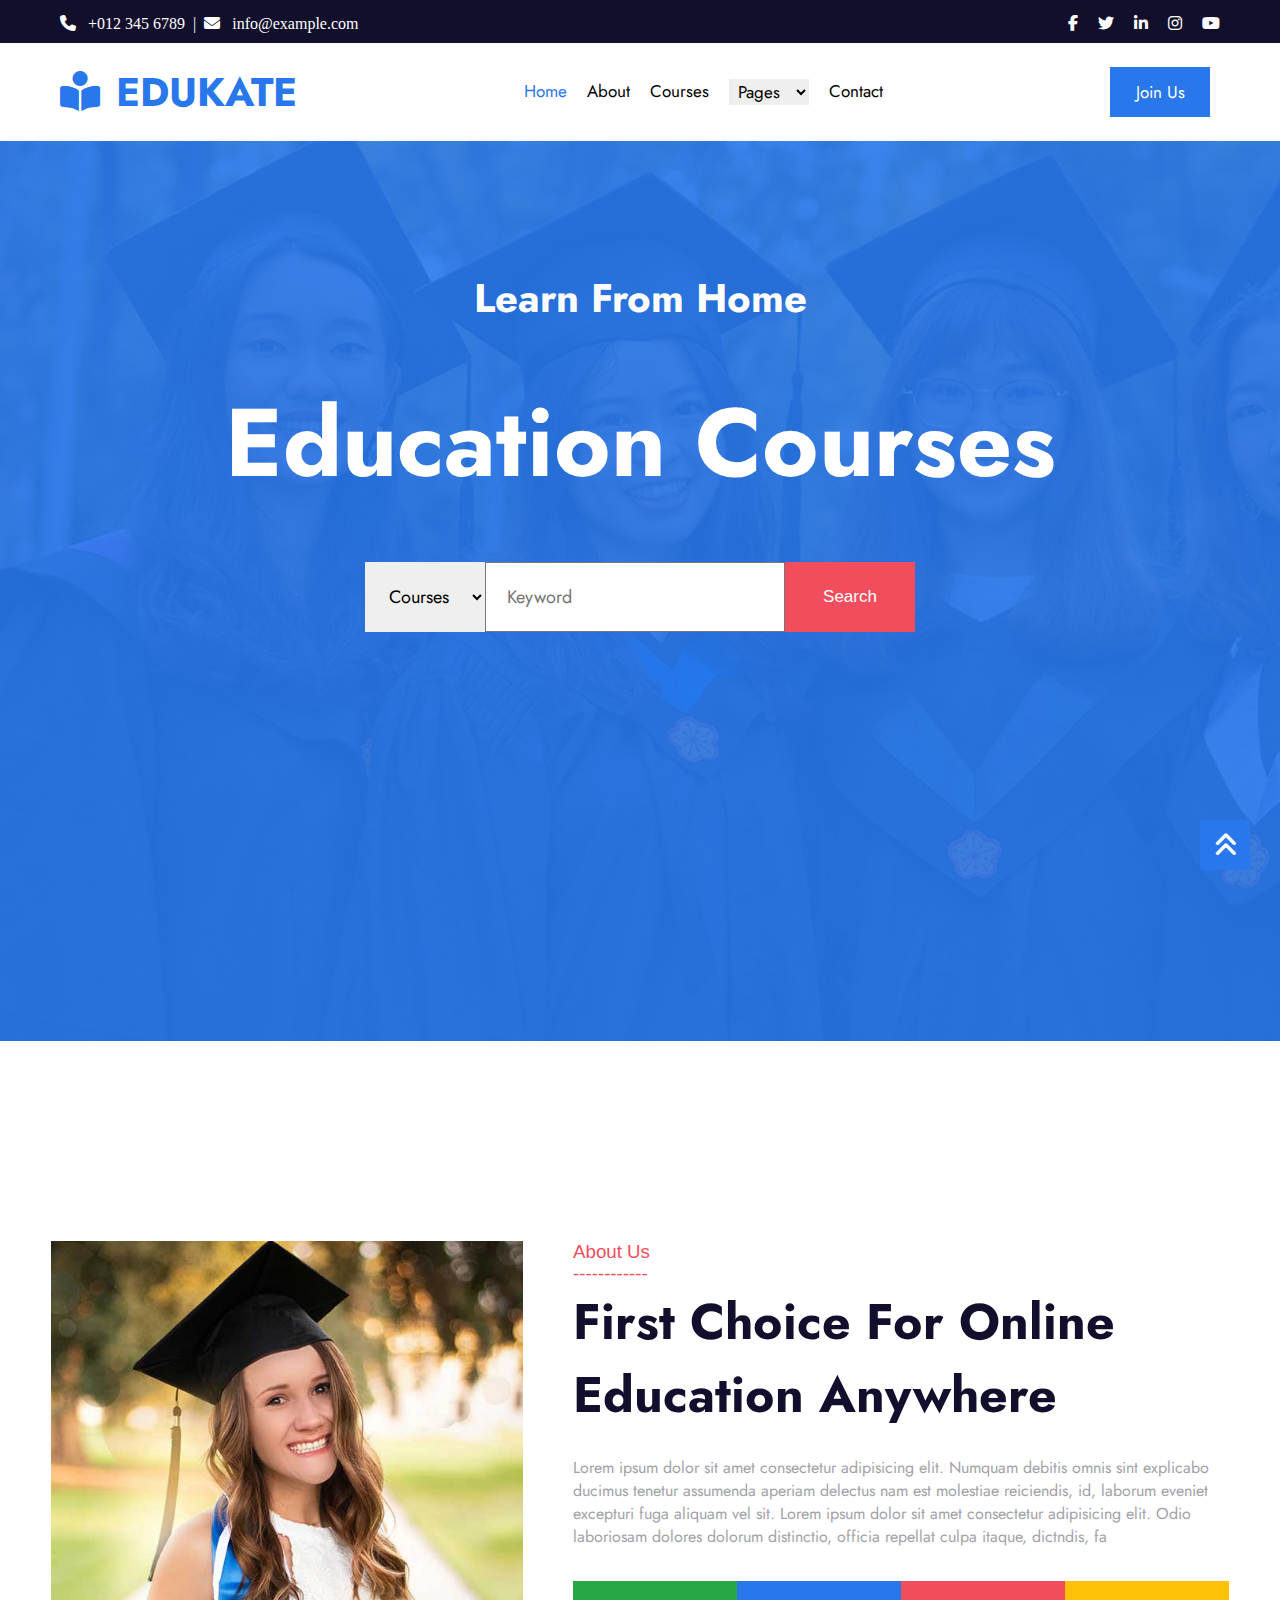
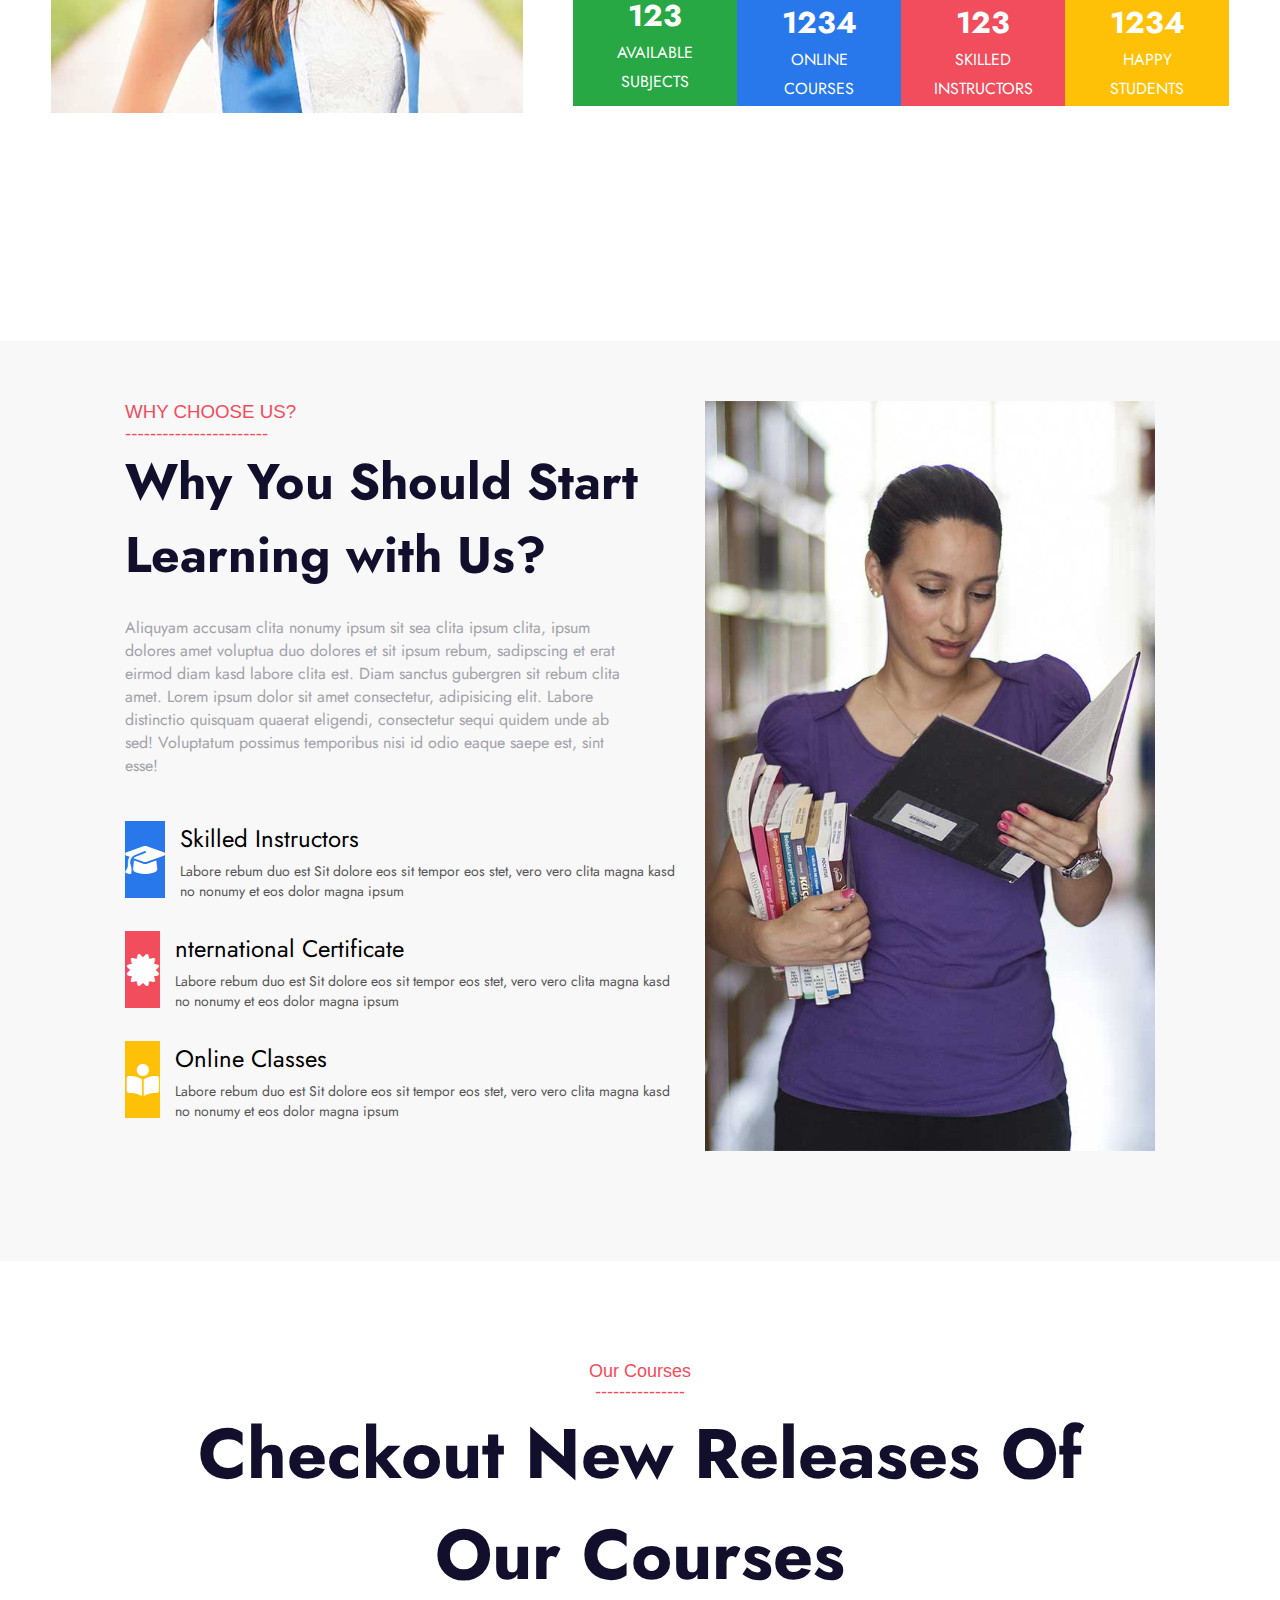
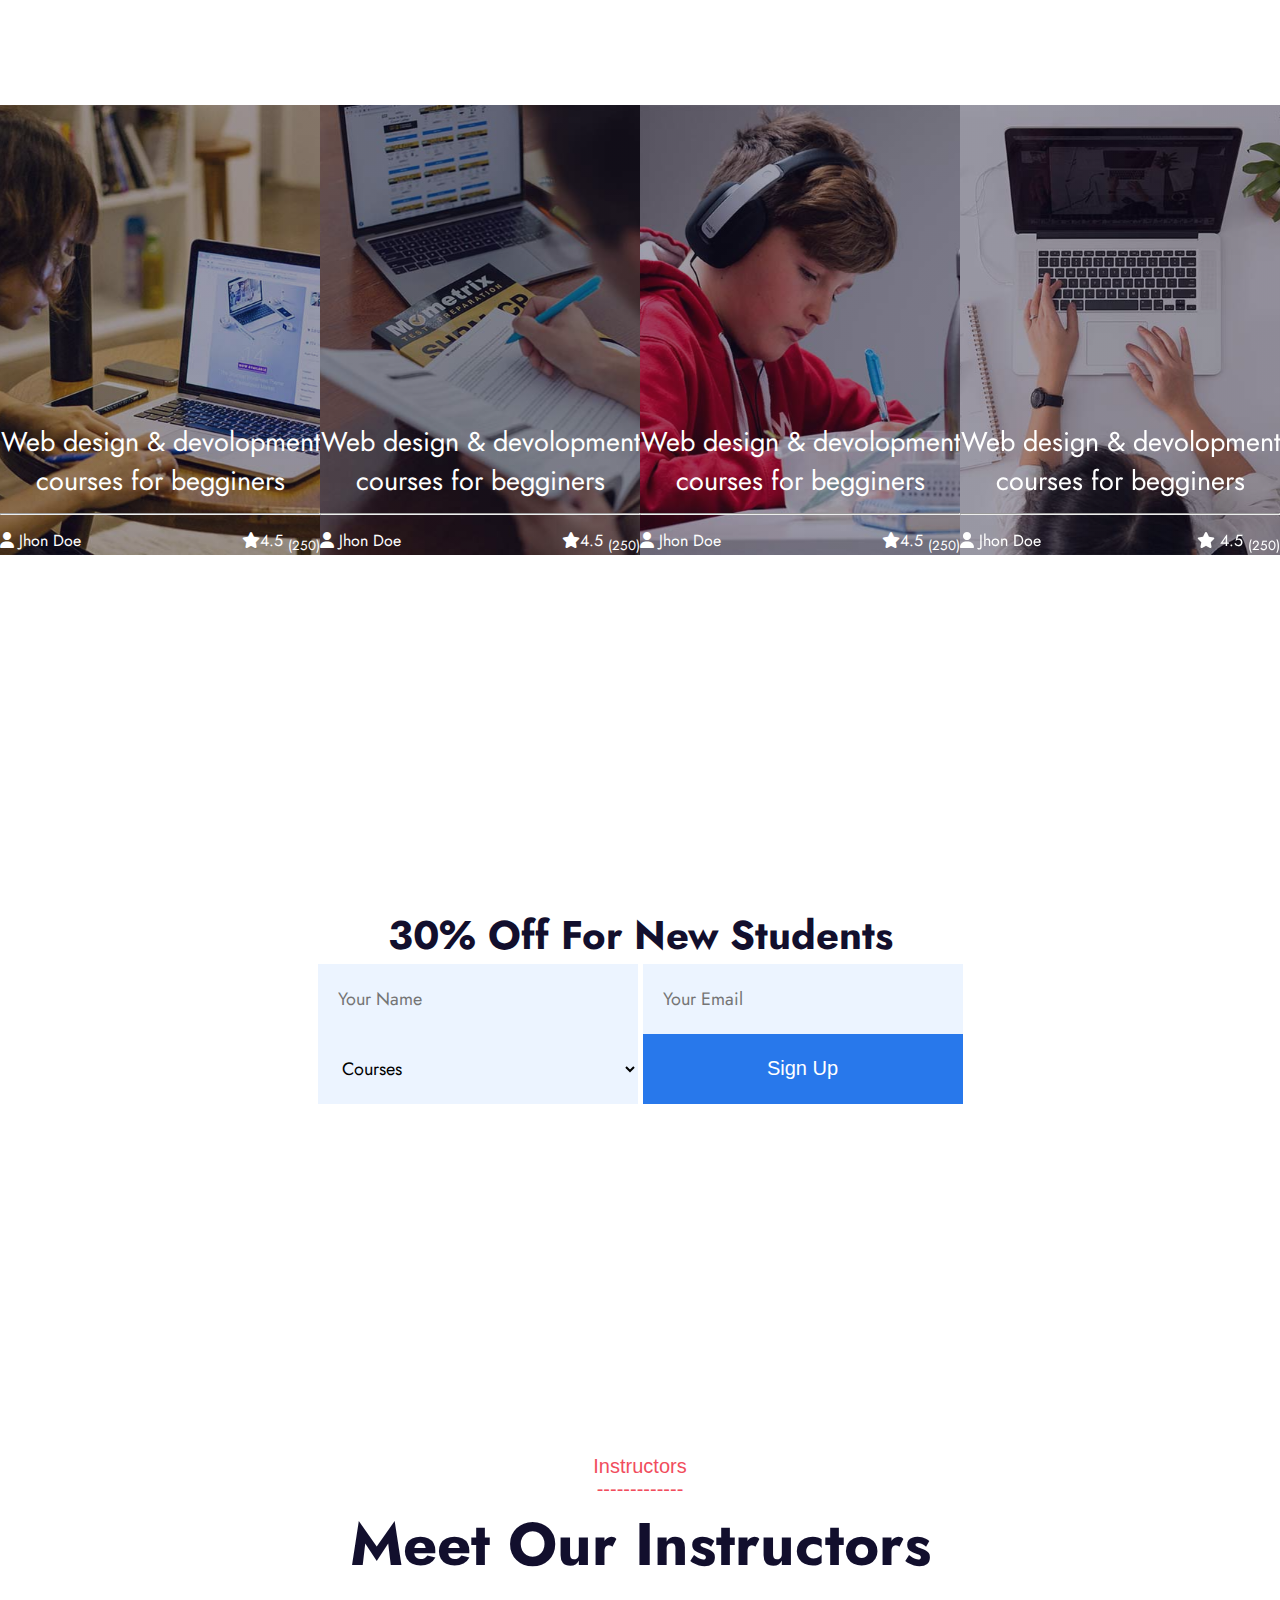
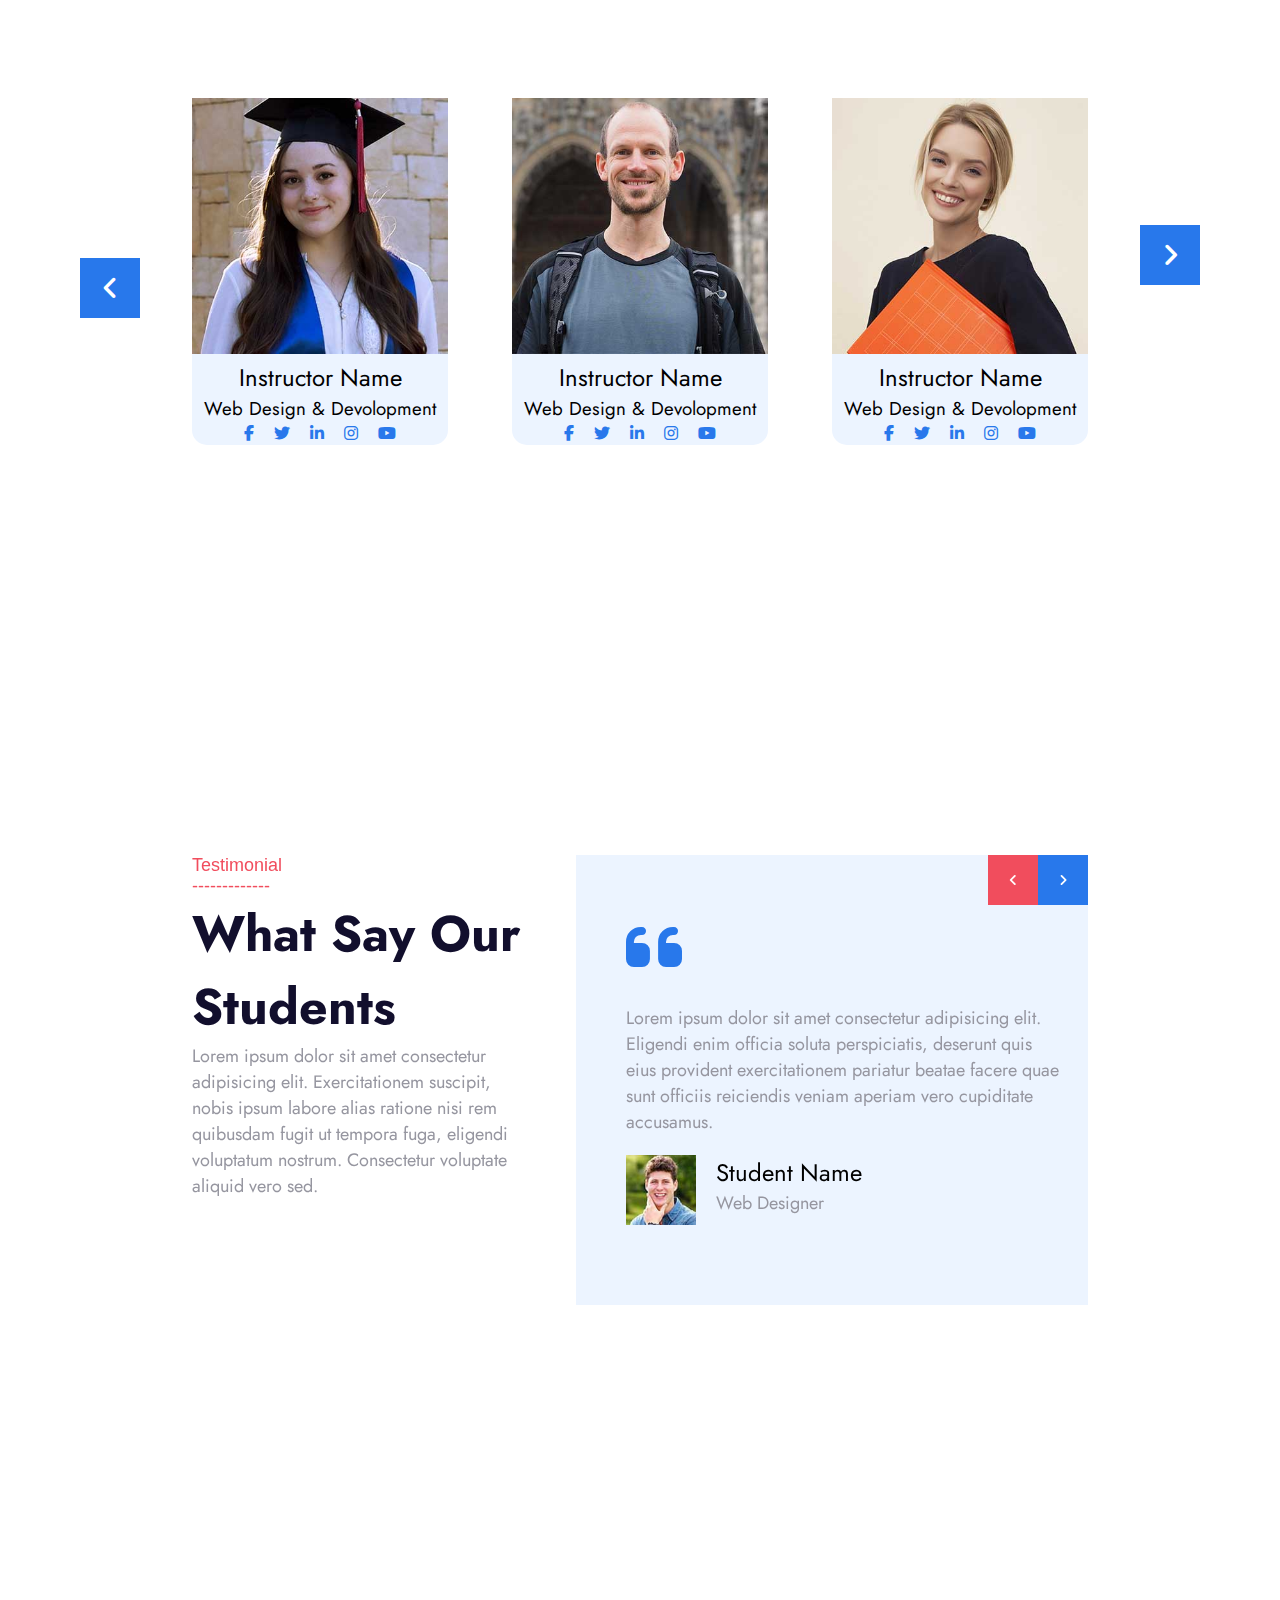
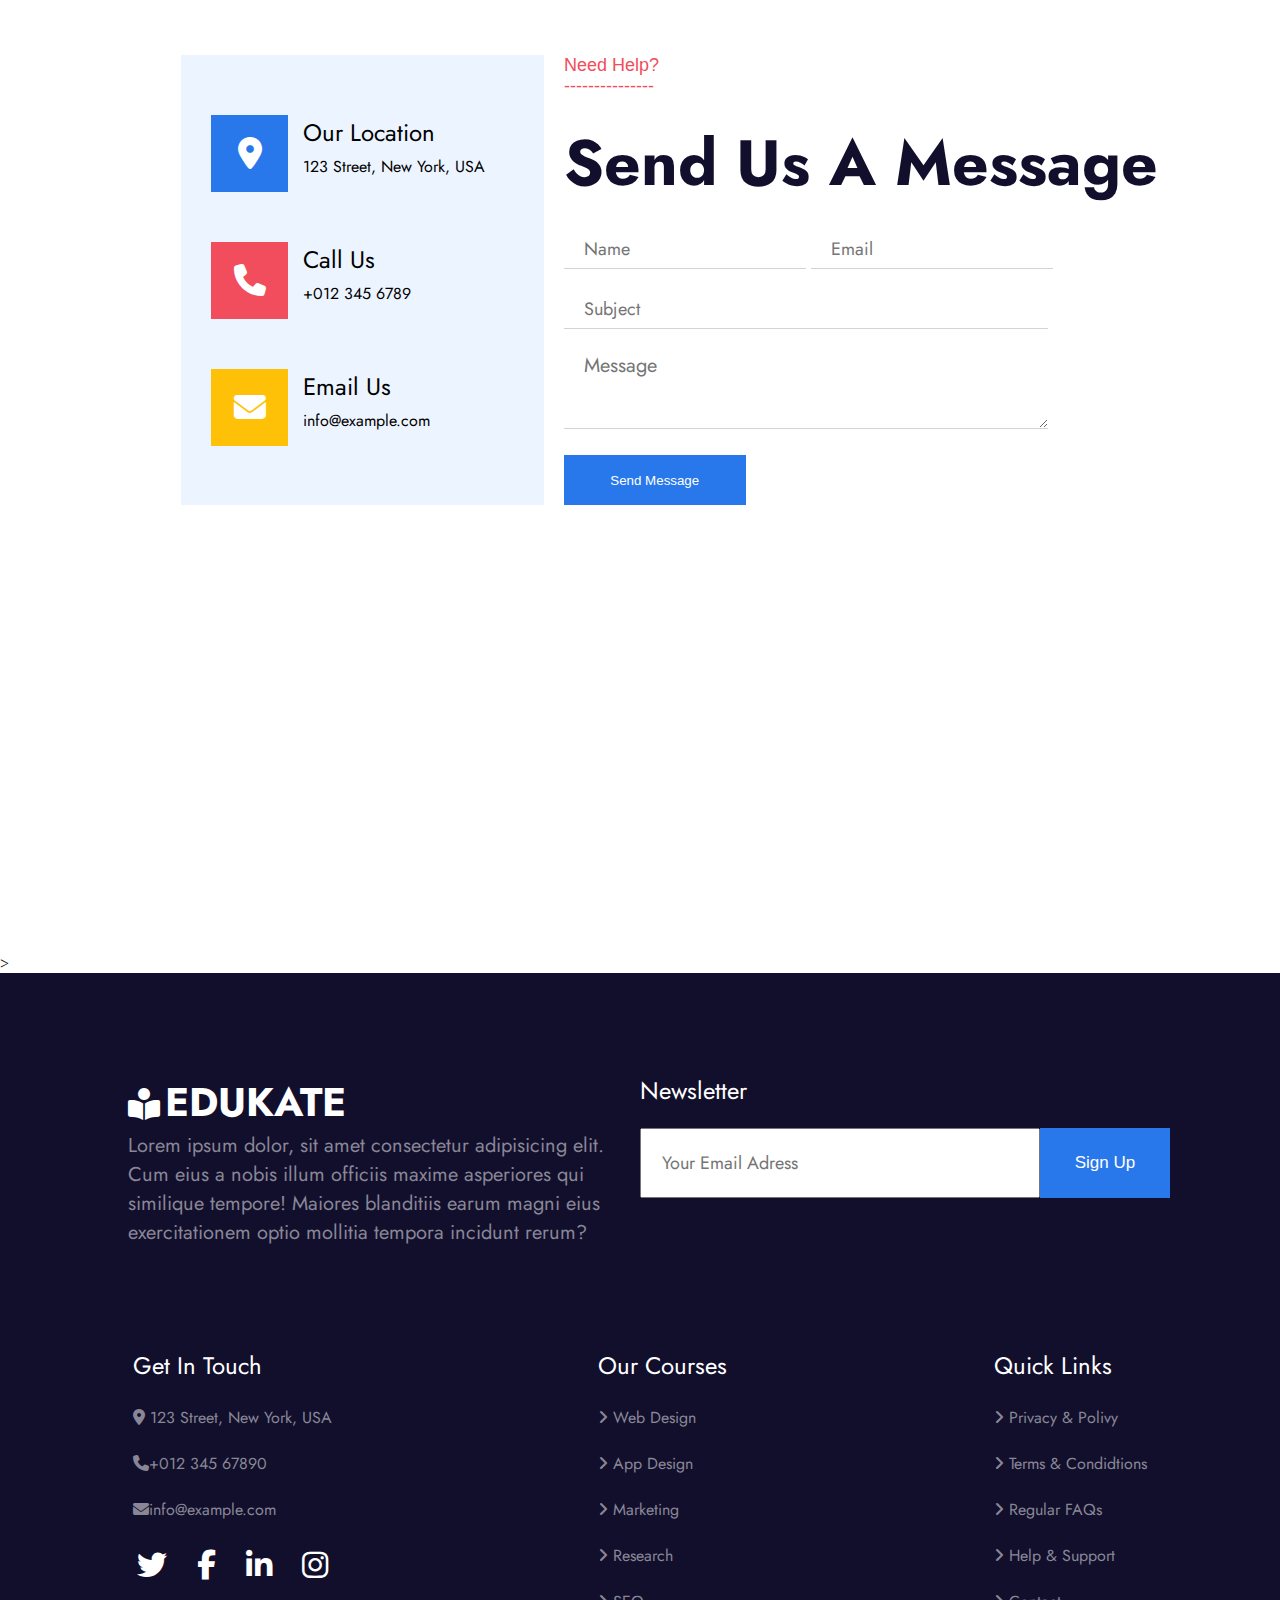
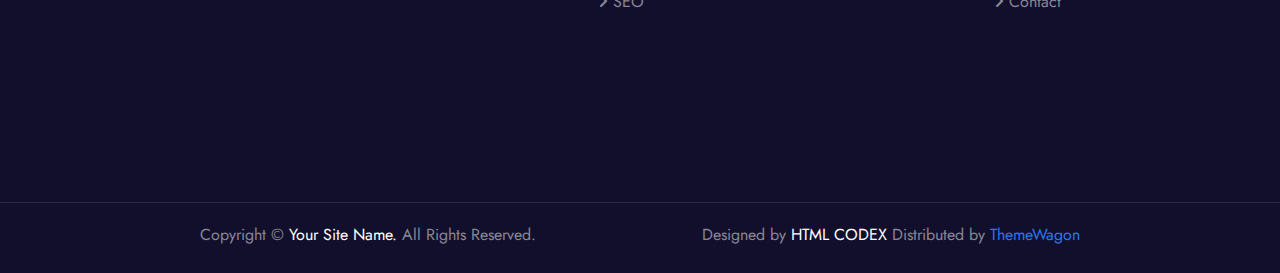
<file: Educative Website/index.html>
<!DOCTYPE html>
<html lang="en">
<head>
    <meta charset="UTF-8">
    <meta name="viewport" content="width=device-width, initial-scale=1.0">
    <title>Task Web Site</title>
    <link rel="stylesheet" href="style.css">
    <link rel="stylesheet" href="https://cdnjs.cloudflare.com/ajax/libs/font-awesome/6.5.0/css/all.min.css">
    <link rel="preconnect" href="https://fonts.googleapis.com">
    <link rel="preconnect" href="https://fonts.gstatic.com" crossorigin>
    <link href="https://fonts.googleapis.com/css2?family=Jost:ital,wght@0,100..900;1,100..900&family=Lexend:wght@100..900&display=swap" rel="stylesheet">
</head>
<body>
    <!-- First Nav Bar -->
    <div class="navb_1">
        <div>
            <i class="fa-solid fa-phone" id="left_edge"></i>   
            <span> &nbsp; +012 345 6789</span>
            <span>&nbsp;|&nbsp;</span>
            <i class="fa-solid fa-envelope"></i>
            <span> &nbsp; info@example.com</span>
        </div>
        <div>      
            <ul>
                <li><a href=""><i class="fa-brands fa-facebook-f"></i></a></li>
                <li><a href=""><i class="fa-brands fa-twitter"></i></a></li>
                <li><a href=""><i class="fa-brands fa-linkedin-in"></i></a></li>
                <li><a href=""><i class="fa-brands fa-instagram"></i></a></li>
                <li><a href=""><i class="fa-brands fa-youtube"></i></a></li>
            </ul>
        </div>
    </div>

    <!-- Back To Top Button -->
    <button class="bttb">
        <i class="fas fa-angle-double-up fa-2x"></i>
    </button>

    <!-- SECOND NAV BAR -->
    <div class="navb_2">
        <div>
            <i class="fa fa-book-reader mr-3"></i>
            <h1>&nbsp;EDUKATE</h1>   
        </div>
        <div>
            <ul>
                <li><a href="" style="color: rgb(40, 120, 235);">Home</a></li>
                <li><a href="">About</a></li>
                <li><a href="">Courses</a></li>
                <li>
                    <select name="Pages">
                        <option value="Pages" disabled selected hidden="">Pages</option>
                        <option value="Course Details">Course Details</option>
                        <option value="Our Features">Our Features</option>
                        <option value="Instructors">Instructors</option>
                        <option value="Testimonial">Testimonial</option>
                    </select>
                </li>
                <li><a href="">Contact</a></li>
            </ul>
        </div>
        <div>
            <button>Join Us</button>
        </div>
    </div>

    <!-- Section_1 -->
    <div class="section_1">
        <div>
            <h2 class="header">Learn From Home</h2> <br><br>
            <h1 class="header">Education Courses</h1>
        </div>
        <div>
            <ul>
                <li>
                    <select name="Courses" id="">
                        <option value="Courses" disabled selected hidden>Courses</option>
                        <option value="Course_1">Course 1</option>
                        <option value="Course_2">Course 2</option>
                        <option value="Course_3">Course 3</option>
                    </select>
                </li>
                <li><input type="text" placeholder="Keyword"></li>
                <li><button>Search</button></li>
            </ul>
        </div>
    </div>

    <!-- Section 2 -->
    <div class="section_2">
        <div class="img"><img src="about.jpg" alt=""></div>
        <div class="section_2_texts">
            <h3>About Us<br>------------</h3>
            <h1>First Choice For Online Education Anywhere</h1>
            <br><br>
            <P>Lorem ipsum dolor sit amet consectetur adipisicing elit. Numquam debitis omnis sint explicabo ducimus tenetur assumenda aperiam delectus nam est molestiae reiciendis, id, laborum eveniet excepturi fuga aliquam vel sit. Lorem ipsum dolor sit amet consectetur adipisicing elit. Odio laboriosam dolores dolorum distinctio, officia repellat culpa itaque, dictndis, fa</P>
            <div class="blocks">
                <div class="block1">
                    <h2>123</h2> 
                    <span>AVAILABLE<br>SUBJECTS</span>
                </div>
                <div class="block2">
                    <h2>1234</h2>
                    <span>ONLINE<br>COURSES</span>
                </div>
                <div class="block3">
                    <h2>123</h2>
                    <span>SKILLED<br>INSTRUCTORS</span>
                </div>
                <div class="block4">
                    <h2>1234</h2>
                    <span>HAPPY<br>STUDENTS</span>
                </div>
            </div>
        </div>
    </div>

    <!-- Third Section -->
    <div class="section_3">
        <div class="left_half">
            <div class="section_2_texts">
                <h3>WHY CHOOSE US?<br>-----------------------</h3>
                <h1>Why You Should Start Learning with Us?</h1>
                <br><br>
                <P>Aliquyam accusam clita nonumy ipsum sit sea clita ipsum clita, ipsum dolores amet voluptua duo dolores et sit ipsum rebum, sadipscing et erat eirmod diam kasd labore clita est. Diam sanctus gubergren sit rebum clita amet. Lorem ipsum dolor sit amet consectetur, adipisicing elit. Labore distinctio quisquam quaerat eligendi, consectetur sequi quidem unde ab sed! Voluptatum possimus temporibus nisi id odio eaque saepe est, sint esse!</P>
            </div>
            <div class="blocks">
                <div class="block1">
                    <div class="block1_color">
                        <i class="fa fa-2x fa-graduation-cap text-white"></i>
                    </div>
                    <div class="block_text">
                        <h2>Skilled Instructors</h2>
                        <p>Labore rebum duo est Sit dolore eos sit tempor eos stet, vero vero clita magna kasd no nonumy et eos dolor magna ipsum</p>    
                    </div>
                </div>
                <div class="block2">
                    <div class="block2_color">
                        <i class="fa fa-2x fa-certificate text-white"></i>
                    </div>
                    <div class="block_text">
                        <h2>nternational Certificate</h2>
                        <p>Labore rebum duo est Sit dolore eos sit tempor eos stet, vero vero clita magna kasd no nonumy et eos dolor magna ipsum</p>   
                    </div>
                </div>
                <div class="block3">
                    <div class="block3_color">
                        <i class="fa fa-book-reader mr-3 fa-2x"></i>
                    </div>
                    <div class="block_text">
                        <h2>Online Classes</h2>
                        <p>Labore rebum duo est Sit dolore eos sit tempor eos stet, vero vero clita magna kasd no nonumy et eos dolor magna ipsum</p>   
                    </div>
                </div>
            </div>
        </div>
        <div><img src="feature.jpg" alt=""></div>
    </div>

    <!-- FOURTH SECTION -->
    <div class="section_4">
        <div class="headers">
            <h3>Our Courses<br>---------------</h3>
            <h1>Checkout New Releases Of Our Courses</h1>
        </div>
        <div class="cards">
            <div class="card_1">
                <div class="content">
                    <h2>Web design & devolopment courses for begginers <hr></h2>
                    <div class="last">
                        <div class="user">
                            <i class="fa-solid fa-user"></i>
                            <span>Jhon Doe</span>
                        </div>
                        <div class="rating"><i class="fa-solid fa-star"></i><span>4.5 <sub>(250)</sub></span></div>
                    </div>
                </div>
            </div>
            <div class="card_2">
                <div class="content">
                    <h2>Web design & devolopment courses for begginers <hr></h2>
                    <div class="last">
                        <div class="user">
                            <i class="fa-solid fa-user"></i>   
                            <span>Jhon Doe</span>
                        </div>
                        <div class="rating"><i class="fa-solid fa-star"></i><span>4.5 <sub>(250)</sub></span></div>
                    </div>
                </div>
            </div>
            <div class="card_3">
                <div class="content">
                    <h2>Web design & devolopment courses for begginers <hr></h2>
                    <div class="last">
                        <div class="user">
                            <i class="fa-solid fa-user"></i>    
                            <span>Jhon Doe</span>
                        </div>
                        <div class="rating"><i class="fa-solid fa-star"></i><span>4.5 <sub>(250)</sub></div>
                    </div>
                </div>
            </div>
            <div class="card_4">
                <div class="content">
                    <h2>Web design & devolopment courses for begginers <hr></h2>
                    <div class="last">
                        <div class="user">
                            <i class="fa-solid fa-user"></i>
                            <span>Jhon Doe</span>
                        </div>
                        <div class="rating"><i class="fa-solid fa-star"></i> <span>4.5 <sub>(250)</sub></div>
                    </div>
                </div>
            </div>
        </div>
    </div>

    <!-- Fifth Section -->
    <div class="section_5">
        <div><h1>30% Off For New Students</h1></div>
        <div class="form">
            <div class="inputs">
                <input type="text" placeholder="Your Name">
                <input type="email" placeholder="Your Email">
            </div>
            <div class="submit">
                <select name="Courses" id="">
                    <option value="Select a Course" disabled selected hidden>Courses</option>
                    <option value="Course_1">Course 1</option>
                    <option value="Course_2">Course 2</option>
                    <option value="Course_3">Course 3</option>
                </select>    
                <button>Sign Up</button>
            </div>
        </div>
    </div>

    <!-- SIXTH SECTION -->
    <div class="section_6">
        <div class="headers">
            <h3>Instructors<br>-------------</h3>
            <h1>Meet Our Instructors</h1>
        </div>
        <button class="button_toleft"><i class="fa-solid fa-2x fa-angle-left "></i></button>
        <div class="cards">
            
            <div class="card_1">
                <div class="img_1">
                    <img src="team-1.jpg" alt="" width="100%">
                </div>
                <div class="description">
                    <h2>Instructor Name</h2>
                    <h3>Web Design & Devolopment</h3>
                </div>
                <div class="links">
                    <ul>
                        <li><a href=""><i class="fa-brands fa-facebook-f"></i></a></li>
                        <li><a href=""><i class="fa-brands fa-twitter"></i></a></li>
                        <li><a href=""><i class="fa-brands fa-linkedin-in"></i></a></li>
                        <li><a href=""><i class="fa-brands fa-instagram"></i></a></li>
                        <li><a href=""><i class="fa-brands fa-youtube"></i></a></li>
                    </ul>            
                </div>
            </div>
            <div class="card_2">
                <div class="img_2">
                    <img src="team-2.jpg" alt="" width="100%">
                </div>
                <div class="description">
                    <h2>Instructor Name</h2>
                    <h3>Web Design & Devolopment</h3>
                </div>
                <div class="links">
                    <ul>
                        <li><a href=""><i class="fa-brands fa-facebook-f"></i></a></li>
                        <li><a href=""><i class="fa-brands fa-twitter"></i></a></li>
                        <li><a href=""><i class="fa-brands fa-linkedin-in"></i></a></li>
                        <li><a href=""><i class="fa-brands fa-instagram"></i></a></li>
                        <li><a href=""><i class="fa-brands fa-youtube"></i></a></li>
                    </ul>            
                </div>
            </div>
            <div class="card_3">
                <div class="img_3">
                    <img src="team-3.jpg" alt="" width="100%">
                </div>
                <div class="description">
                    <h2>Instructor Name</h2>
                    <h3>Web Design & Devolopment</h3>
                </div>
                <div class="links">
                    <ul>
                        <li><a href=""><i class="fa-brands fa-facebook-f"></i></a></li>
                        <li><a href=""><i class="fa-brands fa-twitter"></i></a></li>
                        <li><a href=""><i class="fa-brands fa-linkedin-in"></i></a></li>
                        <li><a href=""><i class="fa-brands fa-instagram"></i></a></li>
                        <li><a href=""><i class="fa-brands fa-youtube"></i></a></li>
                    </ul>          
                </div> 
            </div> 
        </div>
        <button class="button_toright"><i class="fa-solid fa-2x fa-angle-right "></i></button>
    </div>

    <!-- SEVENTH SECTION -->
    <div class="section_7">
        <div class="left_half">
            <div class="headers">
                <h3>Testimonial<br>-------------</h3>
                <h1>What Say Our Students</h1>
            </div>
            <div class="par">
                <p>Lorem ipsum dolor sit amet consectetur adipisicing elit. Exercitationem suscipit, nobis ipsum labore alias ratione nisi rem quibusdam fugit ut tempora fuga, eligendi voluptatum nostrum. Consectetur voluptate aliquid vero sed.</p>
            </div>      
        </div>
        <div class="right_half">
            <div class="switch_buttons">
                <button class="button_toleft"><i class="fa-solid fa-angle-left "></i></button>
                <button class="button_toright"><i class="fa-solid fa-angle-right "></i></button>
            </div>
            <div class="text_box">
            <i class="fa fa-4x fa-quote-left text-primary mb-4"></i> 
            <div class="par"><p><br>Lorem ipsum dolor sit amet consectetur adipisicing elit. Eligendi enim officia soluta perspiciatis, deserunt quis eius provident exercitationem pariatur beatae facere quae sunt officiis reiciendis veniam aperiam vero cupiditate accusamus.</p></div>
            <div class="description">
                <img src="testimonial-2.jpg" alt="" width="70px" height="70px">
                <div class="description_headers">
                    <h2>Student Name</h2>
                    <p class="par">Web Designer</p>
                </div>
            </div>
            </div>
        </div>
    </div>
    <!-- FORM -->
    <div class="form_section">
    
        <div class="contact_blocks">
            <div class="block1">
                <div class="block1_color">
                    <i class="fa-solid fa-location-dot fa-2x"></i>
                </div>
                <div class="block_text">
                    <h2>Our Location</h2>
                    <h4>123 Street, New York, USA</h4>    
                </div>
            </div>
            
            <div class="block2">
                <div class="block2_color">
                     <i class="fa-solid fa-phone fa-2x"></i>
                </div>
                <div class="block_text">
                    <h2>Call Us</h2>
                    <h4>+012 345 6789</h4>   
                </div>
            </div>
            
            <div class="block3">
                <div class="block3_color">
                    <i class="fa-solid fa-envelope fa-2x"></i>
                </div>
                <div class="block_text">
                    <h2>Email Us</h2>
                    <h4>info@example.com</h4>   
                </div>
            </div>
        </div>

        <div class="form_elements">
            <h3>Need Help?<br>---------------</h3>
            <h1>Send Us A Message</h1>
            <div class="name-email">
                <input type="text" class="name" placeholder="Name">
                <input type="email" class="email" placeholder="Email">
            </div>
            <div >
                <input type="text" placeholder="Subject"class="subject" >
            </div>
            <div >
                <textarea class="message" placeholder="Message"></textarea>
            </div>
            <button>Send Message</button>
        </div>
    </div>
    
    <!--COPYRIGHT-->>
    <div class="section_8">
        <div class="first_row">
            <div class="edukate">
                <i class="fa fa-book-reader mr-3 fa-2x"></i>
                <h1>EDUKATE</h1>
                <p>Lorem ipsum dolor, sit amet consectetur adipisicing elit. Cum eius a nobis illum officiis maxime asperiores qui similique tempore! Maiores blanditiis earum magni eius exercitationem optio mollitia tempora incidunt rerum?</p>
            </div>
            <div class="sign_up">
                <h2>Newsletter</h2>
                <ul>
                    <li><input type="email" placeholder="Your Email Adress"></li>
                    <li><button>Sign Up</button></li>
                </ul>
            </div>
        </div>
        <div class="second_row">
            <div class="get_in_touch">
                <h2>Get In Touch</h2><br>
                <i class="fa-solid fa-location-dot"></i> <h4 class="address">123 Street, New York, USA</h4><br><br>
                <i class="fa-solid fa-phone"></i><h4 class="phone">+012 345 67890</h4><br><br>
                <i class="fa-solid fa-envelope"></i><h4 class="email">info@example.com</h4><br><br>
                <ul class="links">
                    <li><a href=""><i class="fa-brands fa-twitter"></i></a></li>        
                    <li><a href=""><i class="fa-brands fa-facebook-f"></i></a></li>
                    <li><a href=""><i class="fa-brands fa-linkedin-in"></i></a></li>
                    <li><a href=""><i class="fa-brands fa-instagram"></i></a></li>
                </ul>     
            </div>
            <div class="courses">
                <h2>Our Courses</h2><br>
                <ul>
                    <li><i class="fa-solid fa-angle-right"></i>&nbsp;Web Design</li><br><br>
                    <li><i class="fa-solid fa-angle-right"></i>&nbsp;App Design</li><br><br>
                    <li><i class="fa-solid fa-angle-right"></i>&nbsp;Marketing</li><br><br>
                    <li><i class="fa-solid fa-angle-right"></i>&nbsp;Research</li><br><br>
                    <li><i class="fa-solid fa-angle-right"></i>&nbsp;SEO</li><br><br>
                </ul>
            </div>
            <div class="quick_links">
                <h2>Quick Links</h2><br>
                <ul>
                    <li><i class="fa-solid fa-angle-right"></i>&nbsp;Privacy & Polivy</li><br><br>
                    <li><i class="fa-solid fa-angle-right"></i>&nbsp;Terms & Condidtions</li><br><br>
                    <li><i class="fa-solid fa-angle-right"></i>&nbsp;Regular FAQs</li><br><br>
                    <li><i class="fa-solid fa-angle-right"></i>&nbsp;Help & Support</li><br><br>
                    <li><i class="fa-solid fa-angle-right"></i>&nbsp;Contact</li><br><br>
                </ul>
            </div>
        </div>
        <div class="third_row">
            <span>Copyright &copy; <a class="link_white" href="file:///D:/Ahmed/NTI%20COURSE/Task_1/index.html">Your Site Name.</a> All Rights Reserved. </span>
            <span>
                Designed by 
                <a class="link_white" href="https://htmlcodex.com/">HTML CODEX</a>
                 Distributed by 
                 <a class="link_blue" href="https://themewagon.com/">ThemeWagon</a>
            </span>
        </div>
    </div>
</body>
</html>
</file>
<file: Educative Website/style.css>
/* CSS RESET */
html {
  box-sizing: border-box;
  font-size: 16px;
}

*, *:before, *:after {
  box-sizing: inherit;
}

body, h1, h2, h3, h4, h5, h6, p, ol, ul {
  margin: 0;
  padding: 0;
  font-weight: normal;
}

ol, ul {
  list-style: none;
}

img {
  max-width: 100%;
  height: auto;
}

select, input {
  padding-left: 20px;
  font-family: "Jost", sans-serif;
  font-size: 18px;
}

/* First Nav Bar */
.navb_1 {
  background-color: #120F2D;
  color: white;
  padding-top: 15px;
  padding-bottom: 10px;
  padding-left: 60px;
  padding-right: 60px;
  justify-content: space-between;
  display: flex;
}

.navb_1 ul {
  list-style-type: none;
  gap: 20px;
  display: flex;
}

.navb_1 ul a {
  color: white;
  text-decoration: none;
}

/* Back To Top Button */
.bttb {
  width: 50px;
  height: 50px;
  color: white; 
  background-color: rgb(40, 120, 235);
  position: fixed; 
  right: 30px;
  bottom: 30px;
  border: none;
}

.bttb:hover {
  background-color: rgb(20, 101, 217);
}

/* Second Nav Bar */
.navb_2 {
  align-items: center;
  background-color: white;
  color: rgb(40, 120, 235);
  padding-top: 20px;
  padding-bottom: 20px;
  padding-left: 60px;
  padding-right: 70px;
  display: flex;
  justify-content: space-between;
}

.navb_2 i {
  font-size: 40px;
}

.navb_2 h1 {
  display: inline;
  font-family: "Jost", sans-serif;
  font-weight: 700;
  font-size: 40px;
}

.navb_2 ul {
  display: flex;
  gap: 20px;
  list-style-type: none;
  font-family: "Jost", sans-serif;
  font-size: 17px;
}

.navb_2 ul a {
  color: black;
  text-decoration: none;
}

.navb_2 ul li select {
  border: none;
  width: 80px;
  font-family: "Jost", sans-serif;
  font-size: 17px;
  padding-left: 5px;
}
.navb_2 ul li select:focus{
  outline: none;
}
.section_1 ul li input:focus{
  outline:  3px solid  #C9DDFA;
}

.navb_2 ul a:hover {
  color: rgb(40, 120, 235);
}

.navb_2 ul {
  color: rgb(40, 120, 235);
}

.navb_2 button {
  color: white;
  background-color: rgb(40, 120, 235);
  margin: 0px;
  width: 100px;
  height: 50px;
 font-family: "Jost", sans-serif;
  font-size: 17px;
  position: relative;
  right: 0px;
  border: none;
} 

.navb_2 button:hover {
  background-color: rgb(20, 101, 217);
  font-family: "Jost", sans-serif;
}

/* First Section */
.section_1 {
  color: white;
  height: 100vh;
  background-image: linear-gradient(rgba(40, 120, 236,0.9)), url(header.jpg);
  background-size: cover;
  text-align: center;
  padding-top: 10%;
  font-family: "Jost", sans-serif;
}

.section_1 h1 {
  font-size: 6rem;
  font-weight: 700;
  margin-bottom: 50px;
}

.section_1 h2 {
  font-weight: 700;
  font-size: 2.5em;
}

.section_1 ul {
  display: flex;
  justify-content: center;
}

.section_1 ul li input {
  width: 300px;
  height: 70px;
}
.section_1 ul li input:focus{
  outline:  3px solid  #C9DDFA;
}
.section_1 ul li select {
  width: 120px;
  height: 70px;
  border: 0px;
}
.section_1 ul li select:focus{
  outline:  3px solid  #C9DDFA;
}
.section_1 button {
  border: 0px;
  color: white;
  background-color: #F14D5D;
  width: 130px;
  height: 70px;
  font-size: 17px;
}

.section_1 button:hover {
  background-color: #EE2A3D;
}

/* Second Section */
.section_2 {
  margin:auto;
  display: flex;
  align-items: center;
  justify-content: center;
  font-family: "Jost", sans-serif;
  height: 100vh;
  width: 1180px;
}

.section_2 .img {
  height: 500px;
  width: 40%;
  margin-right: 50px;
}

.section_2_texts {
  width: 656px;
  height: 500px;
}

.section_2_texts h1 {
  font-weight: 700;
  font-size: 50PX;
  color: #120F2D;
  width: 90%;
  height: 25%;
}
.section_2_texts h2{
  font-weight: 700;
}
.section_2_texts span{
  font-weight: 400;
  font-size: 16px;
}
.section_2_texts h3 {
  color: #F14D5D;
  font-weight:500;
  font-family: sans-serif;
}

.section_2_texts P {
  color: #A2A2A9;
  height: 25%;
}

.section_2 .blocks {
  display: flex;
  text-align: center;
  color: white;
  height: 25%;
  font-weight: 600;
  font-size: 20px;
}

.section_2 .block1 {
  background-color: #28A745;
  width: 25%;
  padding-top: 2%;
}

.section_2 .block2 {
  width: 25%;
  background-color: #2878EB;
  padding-top: 20px;
}

.section_2 .block3 {
  background-color: #F14D5D;
  width: 25%;
  padding-top: 20px;
}

.section_2 .block4 {
  background-color: #FFC107;
  width: 25%;
  padding-top: 20px;
}

/* Third Section */

.section_3 {
  display: flex;
  justify-content: center;
  padding: 60px;
  font-family: "Jost", sans-serif;
  background-color: #f8f8f8;
}

.left_half {
  width: 50%;
  padding-right: 30px;
}

.section_3 .blocks {
  display: flex;
  flex-direction: column;
  gap: 30px;
  transform: translate(0,-80px);
}

.section_3 .block1,
.section_3 .block2,
.section_3 .block3 {
  display: flex;
  gap: 15px;
}

.section_3 img {
  width: 100%;
  max-width: 450PX;
}

.section_3 .block1_color,
.section_3 .block2_color,
.section_3 .block3_color {
  width: 77px;
  height: 77px;
  display: flex;
  align-items: center;
  justify-content: center;
  color: white;
}

.block1_color { 
  background-color: #2878EB; 
}

.block2_color {
  background-color: #F14D5D;
}

.block3_color { 
  background-color: #FFC107;
}

.block_text h2 {
  margin-bottom: 5px;
}

.block_text p {
  color: #555;
  font-size: 14px;
}

.section_3 p {
  width: 500px;
  height: 40%;
}

/* FOURTH SECTION */
.section_4 {
  display: flex;
  flex-direction: column;
  align-items: center;
  text-align: center;
  font-family: "Jost", sans-serif;
  margin-top: 100px;
}

.section_4 .cards {
  display: flex;
  justify-content: center;
  width: 100%;
  text-align: center;
  color: white;
  margin-top: 100px;
}

.section_4 .card_1, 
.section_4 .card_2, 
.section_4 .card_3, 
.section_4 .card_4 {
  width: 25%;
  height: 450px;
  background-size: cover;
  background-position: center;
}

.section_4 .card_1:hover,
.section_4 .card_2:hover, 
.section_4 .card_3:hover, 
.section_4 .card_4:hover{
   transform: translate(0,-100px);
   transition: transform 1s ; 
}

.section_4 .card_1 { 
  background-image: linear-gradient(rgba(18,15,45,0.4)) , url("courses-1.jpg"); 
  position: relative;
}

.section_4 .card_2 { 
  background-image:linear-gradient(rgba(18,15,45,0.4)) , url("courses-2.jpg");
  position: relative; 
}

.section_4 .card_3 { 
  background-image:linear-gradient(rgba(18,15,45,0.4)) , url("courses-3.jpg");
  position: relative;
}

.section_4 .card_4 { 
  background-image:linear-gradient(rgba(18,15,45,0.4)) , url("courses-4.jpg");
  position: relative;
}

.section_4 .cards h2 {
  font-size: 27px
}

.last {
  display: flex;
  justify-content: space-between;
}

.content {
  position: absolute;
  bottom: 0px;
}

.section_4 .headers h3 {
  color: #F14D5D;
  font-size: 18px;
  font-family: sans-serif;
}

.section_4 .headers h1 {
  font-weight: 700;
  font-size: 70px;
  color: #120F2D;
  width: 70%;
  display: inline-block;

}

/* FIFTH SECTION */
.section_5 {
  display: flex;
  flex-direction: column;
  text-align: center;
  align-items: center;
  justify-content: center;
  height: 100vh;
  font-family: "Jost", sans-serif;
}

.section_5 h1 {
  font-size: 40px;
  font-weight: 700;
  color: #120F2D;
}

.section_5 .submit button,
.section_5 .submit select,
.section_5 .inputs input {
  width: 320px;
  height: 70px;
  border: 0px;
  background-color: #ECF4FF;
}

.section_5 .submit select:focus,
.section_5 .inputs input:focus {
  outline:  4px solid  #C9DDFA;
}

.section_5 .submit button:hover {
  background-color: #1465D9;
}

.section_5 .submit button {
  background-color: #2878EB;
  color: white;
  font-size: 20px;
}

/* SIXTH SECTION */
.section_6 {
  height: 100vh;
  width: 100%;
  display: flex;
  flex-direction: column;
  align-items: center;
  text-align: center;
  font-family: "Jost", sans-serif;
}

.section_6 .card_1,
.section_6 .card_2,
.section_6 .card_3 {
  display: flex;
  flex-direction: column;
  background-color: #ECF4FF;
  height: auto;
  border-radius: 15px;
  width: 25%;
}

.section_6 .cards {
  width: 80%;
  display: flex;
  justify-content: space-evenly;
}

.section_6 .links ul {
  display: flex;
  justify-content: center;
  gap: 20px;
}

.section_6 .links ul a {
  color: #2878EB; 
  text-decoration: none;
}

.section_6 .links ul a:hover {
  color: #1465D9;
}

.section_6 .button_toright {
  transform: translate(530px,-220px);
  width: 60px;
  height: 60px;
  background-color:#2878EB;
  color: white;
  border: 0;
}

.section_6 .button_toleft{
  transform: translate(-530px,220px);
  width: 60px;
  height: 60px;
  background-color:#2878EB;
  color: white;
  border: 0;
}

.section_6 .button_toleft:hover
,.section_6 .button_toright:hover{
  background-color:#F14D5D;
  transition: background-color 700ms;
}

.section_6 h1 {
  font-size: 60px;
  font-weight: 700;
  color: #120F2D;
  margin-bottom: 50px;
}

.section_6 .headers h3 {
  font-size: 20px;
  font-family:sans-serif;
  color: #F14D5D
}

/* SEVENTH SECTION */
.section_7 {
  display: flex;
  justify-content: center;
  text-align: left;
  height: 100vh;
  font-family: "Jost", sans-serif;
  transform: translate(0,100px) ;
}

.section_7 .left_half {
  width: 30%;
  display: flex;
  flex-direction: column;
  height: 45%;
}

.section_7 .right_half {
  background-color: #ECF4FF ;
  width: 40%;
  display: flex;
  flex-direction: column;
  height: 50%;
  padding:0 0 50px 50px;
}

.section_7 .description {
  display: flex;
  margin-top: 20px;
}

.section_7 .description_headers {
  display: flex;
  flex-direction: column;
  margin-left: 20px;
  height: 30%;
}

.section_7 .text_box i {
  color: #2878EB;
}

.section_7 .headers h1 {
  font-size: 50px;
  font-weight: 700;
  color: #120F2D;
  height: 10%;
}

.section_7 .headers h3 {
  font-size: 18px;
  color: #F14D5D;
  font-family: sans-serif;
}

.section_7 .par {
  color: #9696A0;
  font-size: 18px;
  width: 95%;
}
.section_7 .switch_buttons{
  display: flex;
  justify-content: end;
  height: 15%;
}

.section_7 .button_toleft{
  width: 50px;
  height: 50px;
  background-color:#F14D5D;
  color: white;
  border: 0;
}
.section_7 .button_toleft:hover{
  background-color:#2878EB;
  transition: background-color 700ms;
}
.section_7 .button_toright{
  width: 50px;
  height: 50px;
  background-color:#2878EB;
  color: white;
  border: 0;
}
.section_7 .button_toright:hover{
  background-color:#F14D5D;
  transition: background-color 700ms;
}


/* FORM */

.form_section {
  display: flex;
  justify-content: center;
  font-family: "Jost", sans-serif;
  height: 100vh;
  margin-left: 70px;
}

.contact_blocks {
  width: 30%;
  height: 450px;
  background-color: #ECF4FF;
  display: flex;
  justify-content: center;
  flex-direction: column;
  gap: 50px;
  margin-right: 20px;
  padding-left:30px ;
}



.contact_blocks .block1,
.contact_blocks .block2,
.contact_blocks .block3 {
  display: flex;
  gap: 15px;
}



.contact_blocks .block1_color,
.contact_blocks .block2_color,
.contact_blocks .block3_color {
  width: 77px;
  height: 77px;
  display: flex;
  align-items: center;
  justify-content: center;
  color: white;
}

.block1_color { 
  background-color: #2878EB; 
}

.block2_color {
  background-color: #F14D5D;
}

.block3_color { 
  background-color: #FFC107;
}
.form_section h3 {
  font-size: 18px;
  color: #F14D5D;
  font-family: sans-serif;
}
.form_section h1 {
  font-weight: 700;
  font-size: 4em;
  color: #120F2D;
}

.form_elements{
  width:50%;
  height: 450px;
  display: flex;
  flex-direction: column;
  justify-content: center;
  gap:20px;
}
.form_elements .name, 
.form_elements .email{
  height: 40px;
  width: 40%;
  border: 0;
  border-bottom: 1px solid #CED4DA ;
}
.form_elements .name:focus, 
.form_elements .email:focus{
  outline:  3px solid  #C9DDFA;
}
.form_elements .subject{
 height: 40px;
  width: 80%;
  border: 0;
  border-bottom: 1px solid #CED4DA ;
}

.form_elements .subject:focus{
  outline:  3px solid  #C9DDFA;
}


.form_elements .message{
  height: 80px;
  width: 80%;
  border: 0;
  border-bottom: 1px solid #CED4DA ;
  font-family: "Jost", sans-serif;
  font-size: 20px;
  padding-left: 20px;
}
.form_elements .message:focus{
  outline:  3px solid  #C9DDFA;
}

.form_elements button{
  height: 60px;
  width: 30%;
  border: 0;
  background-color: #2878EB;
  color: white;
}
.form_elements button:hover{
  background-color: #1465D9;
  transition: background-color 1s;
}

/* COPYRIGHT */
.section_8 {
  height: 100vh;
  width: 100%;
  background-color: #120F2D;
  display: flex;
  flex-direction: column;
  justify-content: space-between;
  color: #898796;
  font-family: "Jost", sans-serif;
}


.section_8 .second_row {
  width: 100%;
  height: 30%;
  display: flex;
  justify-content: space-around;
}

 .section_8 .third_row {
  width: 100%;
  height: 10%;
  display: flex;
  justify-content: space-evenly;
  border-top: 1px solid #2A2742;
  padding: 20px 200px;
  margin-bottom: 20px;
}

.section_8 .first_row {
   height: 10%;
   width: 100%;
  margin-top: 100px;
  display: flex;
  justify-content: center;
}

.section_8 .edukate,
.section_8 .sign_up {
  width: 40%;
}

.section_8 .edukate h1 {
  display: inline;
  font-size: 40px;
  font-weight: 700;
}

.section_8 .sign_up h2 {
  text-align: left;
  padding-bottom: 20px;
}

.section_8 .sign_up ul {
  display: flex;
  justify-content: start;
}

.section_8 button {
  border: 0px;
  color: white;
  background-color: #2878EB;
  width: 130px;
  height: 70px;
  font-size: 17px;
}

.section_8 button:hover {
  background-color: #1465D9;
}

.section_1 button {
  border: 0px;
  color: white;
  background-color: #F14D5D;
  width: 130px;
  height: 70px;
  font-size: 17px;
}

.section_8 input {
  height: 70px;
  width: 400px;
}
.section_8 input:focus{
  outline:  3px solid  #C9DDFA;
}
.section_8 p {
  color: #898796;
  font-size: 20px;
  width: 100%;
}

.section_8 h1, .section_8 h2 , .section_8 section{
  color: white;
}

.section_8 .links {
  display: flex;
  gap: 30px;
  justify-content: center;
}

.section_8 ul a {
  color: white;
  font-size: 30px;
}

.section_8 .third_row {
  height: 50px;
  display: flex;
  justify-content: space-between;
  padding-bottom: 30px;
}

.section_8 .edukate i {
  color: white;
}

.section_8 .phone,
.section_8 .address,
.section_8 .email {
  display: inline;
}

.section_8 .courses ul li,
.section_8 .quick_links ul li {
  display: inline;
}

.section_8 .link_white{
  color: white;
  text-decoration: none;
}
.section_8 .link_white:hover{
  text-decoration: underline;
}
.section_8 .link_blue{
  color: #2878EB;
  text-decoration: none;
}
.section_8 .link_blue:hover{
  text-decoration: underline;
}
</file>
